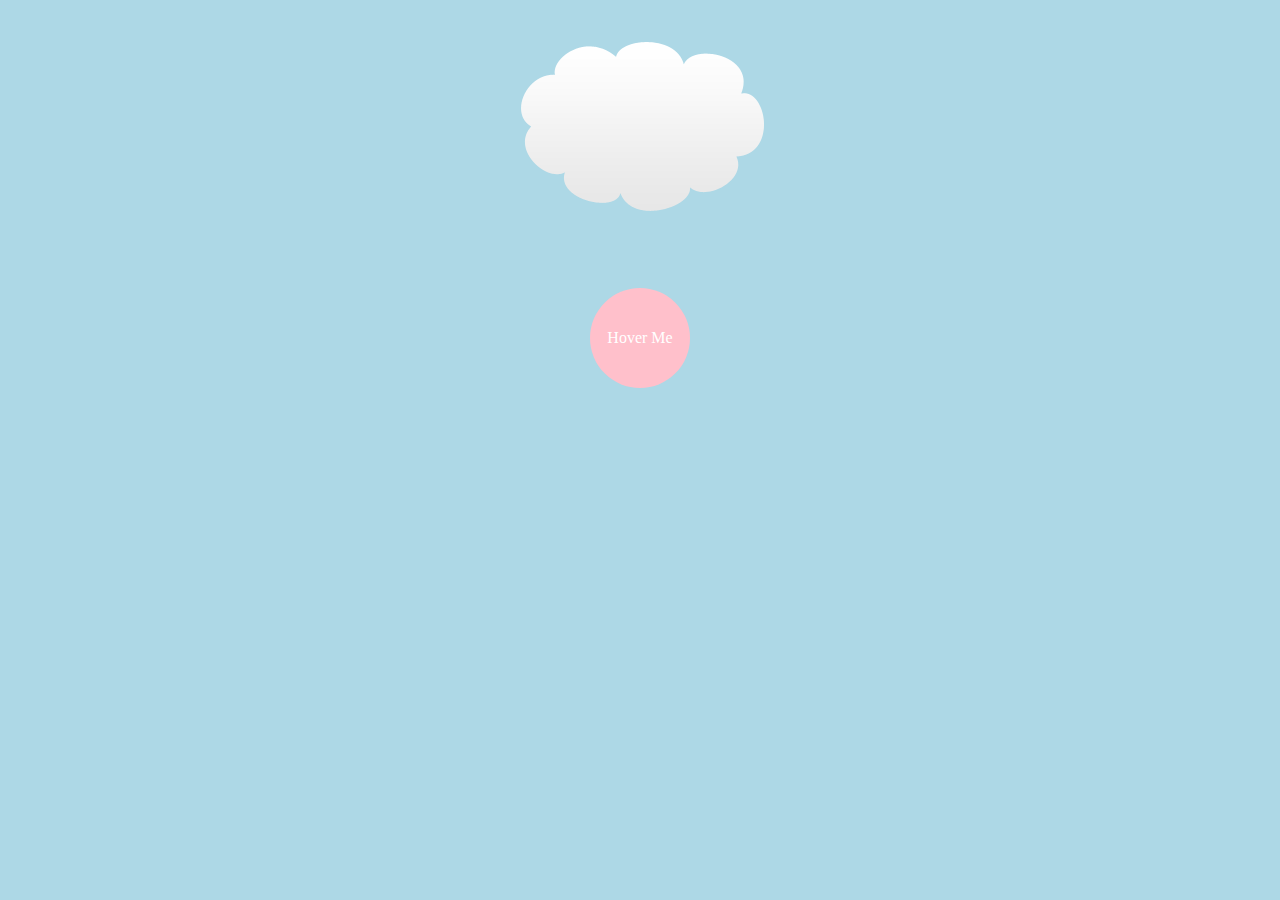
<file: index.html>
<!DOCTYPE html>
<head>
  <title>Basket Example</title>
  <link href="style.css" rel="stylesheet" type="text/css">
</head>
<body>
  <div class="wrapper">
    <img src="cloud.png" />
    <div class="circle">Hover Me</div>
  </div>
</body>
</file>
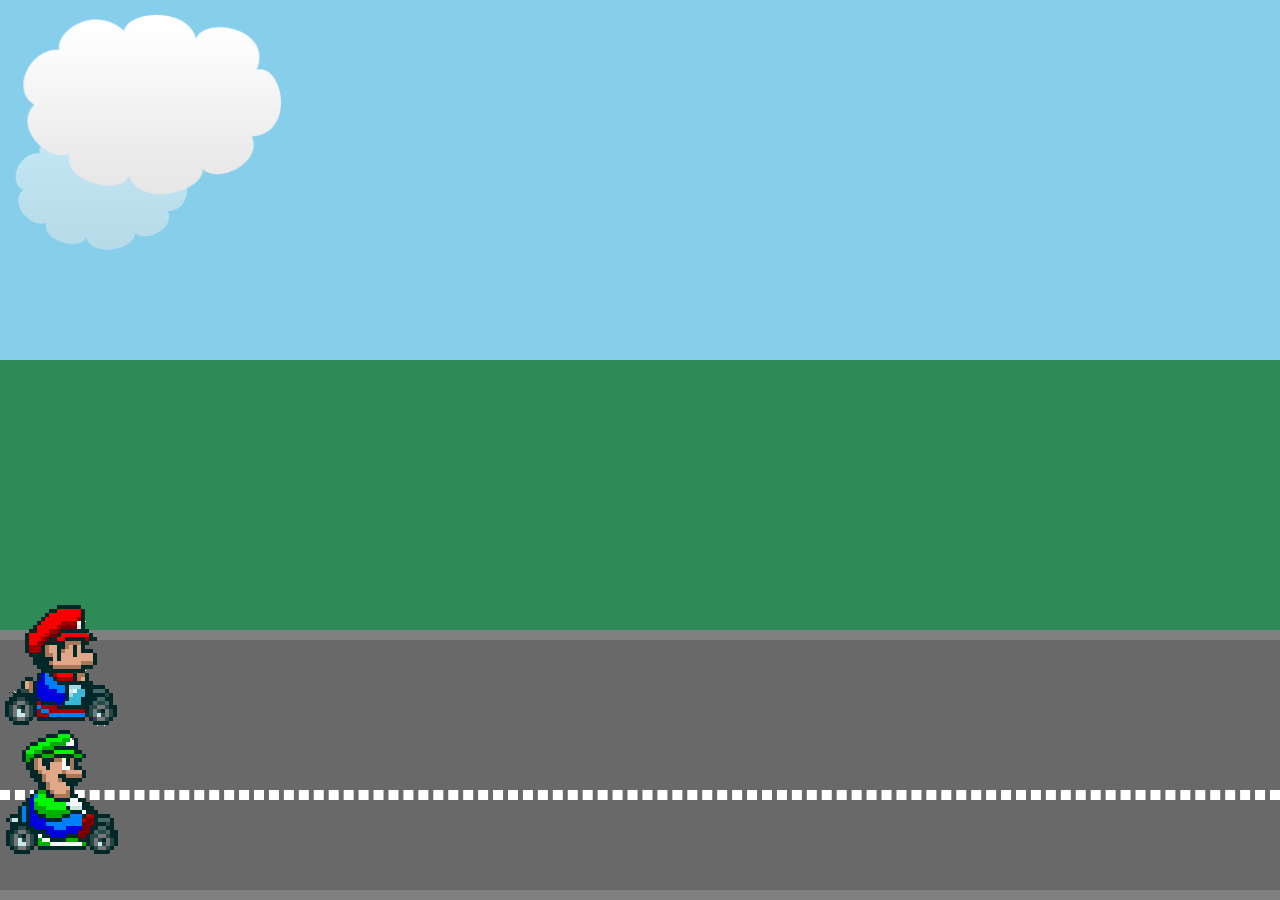
<file: mario/index.html>
<!DOCTYPE html>
<head>
  <title>Mario Kart Animations</title>
  <link href="style.css" rel="stylesheet" type="text/css">
</head>
<body>
  <div class="sky">
    <img class="cloud" src="img/cloud.png">
    <img class="cloud" src="img/cloud.png">
  </div>
  <div class="grass"></div>
  <div class="road">
    <div class="lines"></div>
    <img class="mario" src="img/mario.png">
    <img class="luigi" src="img/luigi.png">
  </div>
</body>
</file>
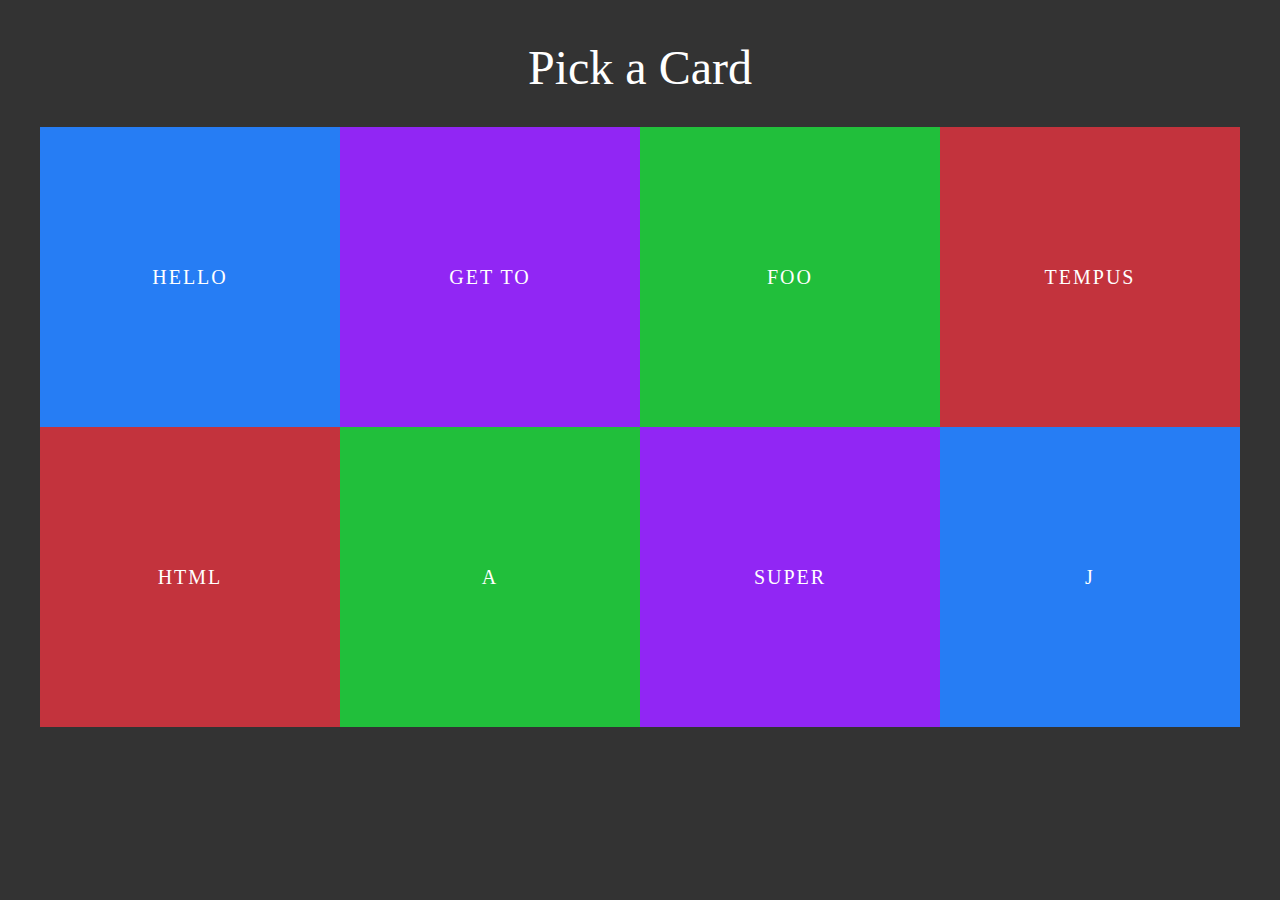
<file: rotate/panels.html>
<!DOCTYPE html>
<head>
  <title>Basket Example</title>
  <link href="style.css" rel="stylesheet" type="text/css">
</head>
<body>
  <div class="wrapper">
    <h1>Pick a Card</h1>
    <ul class="panels">
      <li>
        <div class="front" style="background: #267df4">Hello</div>
        <div class="back" style="background: #4c8fea">World</div>
      </li>
      <li>
        <div class="front" style="background: #9126f4">Get to</div>
        <div class="back" style="background: #a144f7">The chopper</div>
      </li>
      <li>
        <div class="front" style="background: #21bf3b">foo</div>
        <div class="back" style="background: #4dd763">bar</div>
      </li>
      <li>
        <div class="front" style="background: #c3333d">tempus</div>
        <div class="back" style="background: #e74853">fugit</div>
      </li>
      <li>
        <div class="front" style="background: #c3333d">html</div>
        <div class="back" style="background: #e74853">rocks</div>
      </li>
      <li>
        <div class="front" style="background: #21bf3b">A</div>
        <div class="back" style="background: #4dd763">B</div>
      </li>
      <li>
        <div class="front" style="background: #9126f4">Super</div>
        <div class="back" style="background: #a144f7">Mariokart</div>
      </li>
      <li>
        <div class="front" style="background: #267df4">j</div>
        <div class="back" style="background: #4c8fea">Query</div>
      </li>
    </ul>
  </div>
</body>
</file>
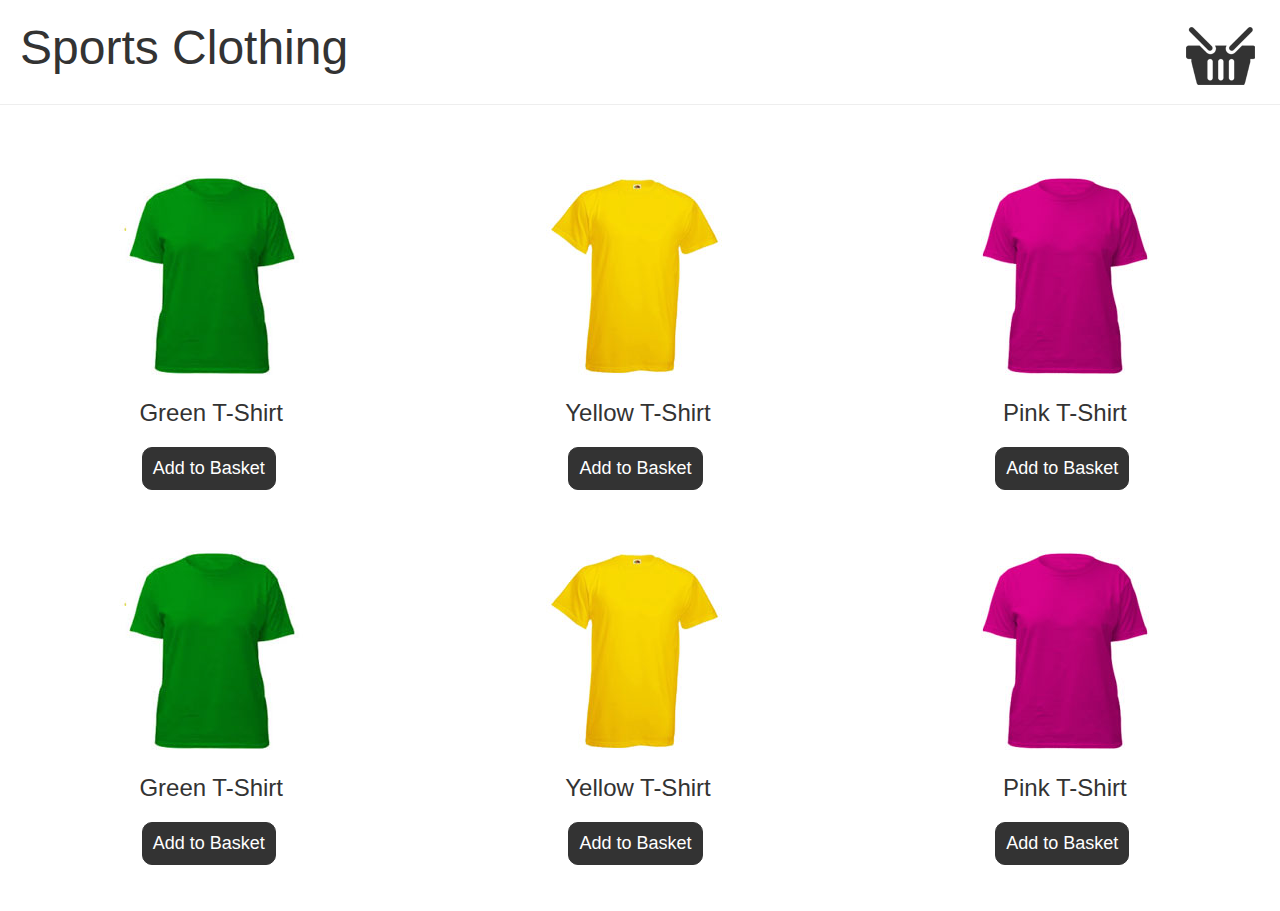
<file: web/basket.html>
<!DOCTYPE html>
<head>
  <title>Basket Example</title>
  <link href="style.css" rel="stylesheet" type="text/css">
  <script src="https://code.jquery.com/jquery-1.12.3.min.js" integrity="sha256-aaODHAgvwQW1bFOGXMeX+pC4PZIPsvn2h1sArYOhgXQ=" crossorigin="anonymous"></script>
</head>
<body class="basket">
  <header>
    <h1>Sports Clothing</h1>
    <div class="basket-icon"><img src="img/basket.png"></div>
  </header>
  <ul class="products">
    <li>
      <img src="img/t-1.jpg">
      <h2>Green T-Shirt</h2>
      <button>Add to Basket</button>
    </li>
    <li>
      <img src="img/t-2.jpg">
      <h2>Yellow T-Shirt</h2>
      <button>Add to Basket</button>
    </li>
    <li>
      <img src="img/t-3.jpg">
      <h2>Pink T-Shirt</h2>
      <button>Add to Basket</button>
    </li>
    <li>
      <img src="img/t-1.jpg">
      <h2>Green T-Shirt</h2>
      <button>Add to Basket</button>
    </li>
    <li>
      <img src="img/t-2.jpg">
      <h2>Yellow T-Shirt</h2>
      <button>Add to Basket</button>
    </li>
    <li>
      <img src="img/t-3.jpg">
      <h2>Pink T-Shirt</h2>
      <button>Add to Basket</button>
    </li>
  </ul>
  <script>
      $("button").on("click", function(){
          $(this).closest("li")
            .find("img")
            .clone()
            .addClass("zoom")
            .appendTo("body");
            setTimeout(function(){
                $(".zoom").remove();
            }, 1000);
      });
  </script>
</body>
</file>
<file: style.css>
body{
    background: lightblue;
    text-align: center;
}

.wrapper{
    width: 100%;
    padding: 20px;
    box-sizing: border-box;
}

/* img {
    transform: rotateZ(-85deg) translateY(200px) scale(1.5);
} */

.circle {
    width: 100px;
    padding: 50px 0;
    line-height: 0;
    margin: 60px auto;
    background: pink;
    color: white;
    border-radius: 50px;
    cursor: pointer;
    transition: 1s ease-in 0.8s;
}

.circle:hover {
    background: salmon;
    transform: rotate(360deg);
}
</file>
<file: mario/style.css>
html, body{
  height: 100%;
  width:100%;
  overflow: hidden;
  margin: 0;
}
.grass, .sky, .road{
  position: relative;
}
.sky{
  height: 40%; background: skyblue;
}
.grass{
  height: 30%;
  background: seagreen;
}
.road{
  height: 30%;
  background: dimgrey;
  box-sizing: border-box;
  border-top: 10px solid grey;
  border-bottom: 10px solid grey;
  width: 100%;
}
.lines{
  box-sizing: border-box;
  border: 5px dashed #fff;
  height: 0px;
  width: 100%;
  position: absolute;
  top: 60%;
}

.mario{
  position: absolute;
  top: -40px;
  left: 0px;
  /* animation-name: drive;
  animation-duration: 3s;
  animation-fill-mode: both;
  animation-iteration-count: infinite;
  animation-timing-function: linear; */
  animation: drive 3s both infinite linear,
             jump 0.3s 1.2s ease;
}

.luigi {
  position: absolute;
  top: 86px;
  left: 0px;
  animation-name: drive;
  animation-duration: 5s;
  animation-fill-mode: both;
  animation-iteration-count: infinite;
  animation-direction: reverse;
}
.cloud {
  position: absolute;
}

.cloud:nth-child(1) {
  width: 200px;
  top: 120px;
  opacity: 0.5;
  animation: wind 80s linear infinite reverse;
}

.cloud:nth-child(2) {
  width: 300px;
  top: 0;
  animation: wind 50s linear infinite reverse;
}

@keyframes wind{
  from{ left: -300px}
  to{left: 100%}
}

@keyframes drive{
  from{ transform: translateX(-200px)}
  to{transform: translateX(1600px)}
}

@keyframes jump {
  0%{ top: -40px }
  50%{ top: -100px }
  100%{ top: -40px }
}
</file>
<file: rotate/style.css>
body{
  background: #333;
  font-family: verdana;
}

.wrapper{
  width: 100%;
  max-width: 1200px;
  margin: 40px auto;
}

h1{
  color: #fff;
  font-weight: normal;
  text-align: center;
  font-size: 48px;
}

.panels{
  list-style-type: none;
  padding: 0;
}

.panels li{
  position: relative;
  width: 25%;
  margin: 0;
  display: block;
  box-sizing: border-box;
  float: left
}

.panels li div{
  width: 100%;
  padding: 50% 0;
  text-align: center;
  color: #fff;
  font-size: 20px;
  text-transform: uppercase;
  letter-spacing: 2px;
  line-height: 0;
  cursor: pointer;
}

/*// ANIMATION STYLES //*/

.panels div.back {
  transform: rotateY(90deg);
}

.panels div.front {
  position: absolute;
}

.panels li:hover div.front {
  animation: twirl 0.2s ease-in forwards;
}

.panels li:hover div.back {
  animation: twirl 0.2s 0.2s ease-out forwards reverse;
}

@keyframes twirl {
  0%{ transform: rotateY(0deg) }
  100%{ transform: rotateY(90deg) }
}
</file>
<file: web/style.css>
/*// POP-UP BASE STYLES //*/

body{margin: 0; position: relative;}
body.pop-up{background: #222;}
*{
  font-family: Calibri, sans-serif;
  font-weight: normal;
  color: #333;
}
h1{
  font-size: 48px;
  margin: 10px 0;
}
p{
  margin-bottom: 40px;
}
#pop-up{
  position: relative;
  top: 200px;
  width: 500px;
  margin: 0 auto;
  text-align: center;
}
#pop-up .container{
  background: #f0e4d4;
  padding: 30px;
  position: absolute;
  top: 50px;
  width: 100%;
  box-sizing: border-box;
}
#pop-up input{
  padding: 10px;
  border: 0;
  border-radius: 10px 0 0 10px;
  border: 1px solid #333;
  font-size: 18px;
}
button{
  padding: 10px;
  border: 0;
  color: #fff;
  background: #333;
  margin-left: -5px;
  margin-left: -5px;
  border-radius: 0 10px 10px 0;
  border: 1px solid #333;
  font-size: 18px;
}
.cross{
  position: absolute;
  top: 10px;
  left: 10px;
  background: #555;
  color: #ddd;
  font-weight: bold;
  width: 22px;
  height: 22px;
  text-align: center;
  border-radius: 11px;
}

/*// POP-UP ANIMATION STYLES //*/

#pop-up {
  top: -400px;
  animation: drop 0.5s ease forwards;
}

@keyframes drop {
  0% { opacity: 0 }
  70% { transform: translateY(700px) }
  100% { transform: translateY(650px); opacity: 1; }
}


/*// BASKET CSS //*/

header{
  padding: 10px 20px;
  border-bottom: 1px solid #eee;
  background: #fff;
}
header:after{
  display: block;
  content: "";
  clear: both;
}
.basket ul{
  padding: 0;
  margin-top: 40px;
}
.basket li{
  display: inline-block;
  list-style-type: none;
  width: 30%;
  margin: 30px 1.5%;
  text-align: center;
}
.basket button{
  border-radius: 10px;
  cursor: pointer;
}
.basket header div{
  float: right;
  position: relative;
  z-index: 1;
}
.basket header h1{
  float: left;
}

/*// BASKET ANIMATION STYLES //*/

.zoom{
  position: absolute;
  top: 40px;
  right: 50%;
  width: 40px;
  opacity: 0;
  animation: zoom 1s ease forwards;
}

@keyframes zoom{
  0%{ opacity: 0 }
  50%{ opacity: 1 }
  100%{ opacity: 0; right: 40px }
}
</file>
